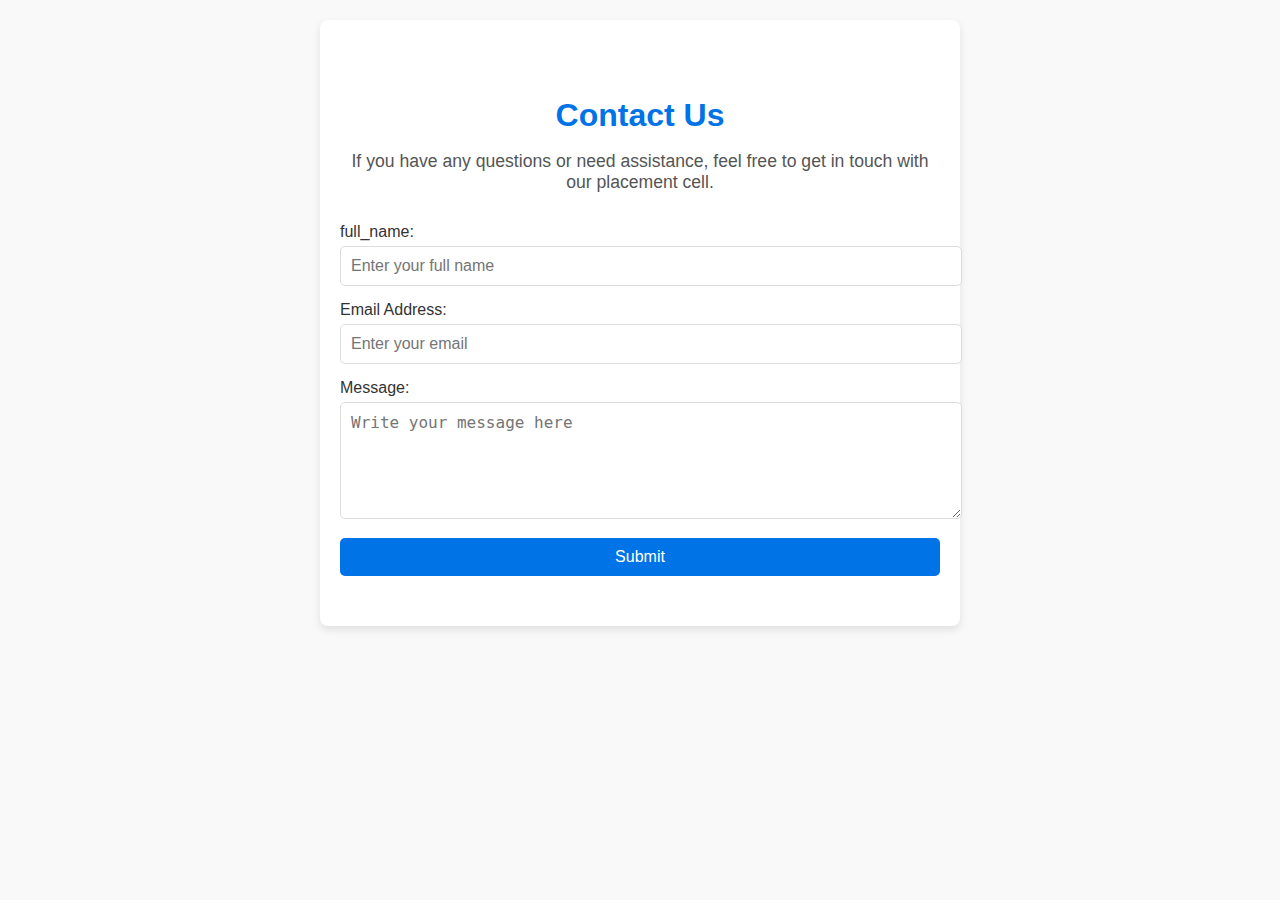
<file: Placement_Project/contact.html>
<!DOCTYPE html>
<html lang="en">
<head>
  <meta charset="UTF-8">
  <meta name="viewport" content="width=device-width, initial-scale=1.0">
  <title>Contact Section</title>
  <link rel="stylesheet" href="StyleSheets/contact.css">
</head>
<body>
  <section class="contact-section">
    <div class="contact-container">
      <h2>Contact Us</h2>
      <p>If you have any questions or need assistance, feel free to get in touch with our placement cell.</p>
      <form class="contact-form" action="submit.php" method="post">
        <div class="form-group">
          <label for="name">full_name:</label>
          <input type="text" id="name" name="full_name" placeholder="Enter your full name" required>
        </div>
        <div class="form-group">
          <label for="email">Email Address:</label>
          <input type="email" id="email" name="email" placeholder="Enter your email" required>
        </div>
        <div class="form-group">
          <label for="message">Message:</label>
          <textarea id="message" name="message" rows="5" placeholder="Write your message here" required></textarea>
        </div>
        <button type="submit" class="submit-button">Submit</button>
      </form>
    </div>
  </section>
</body>
</html>
</file>
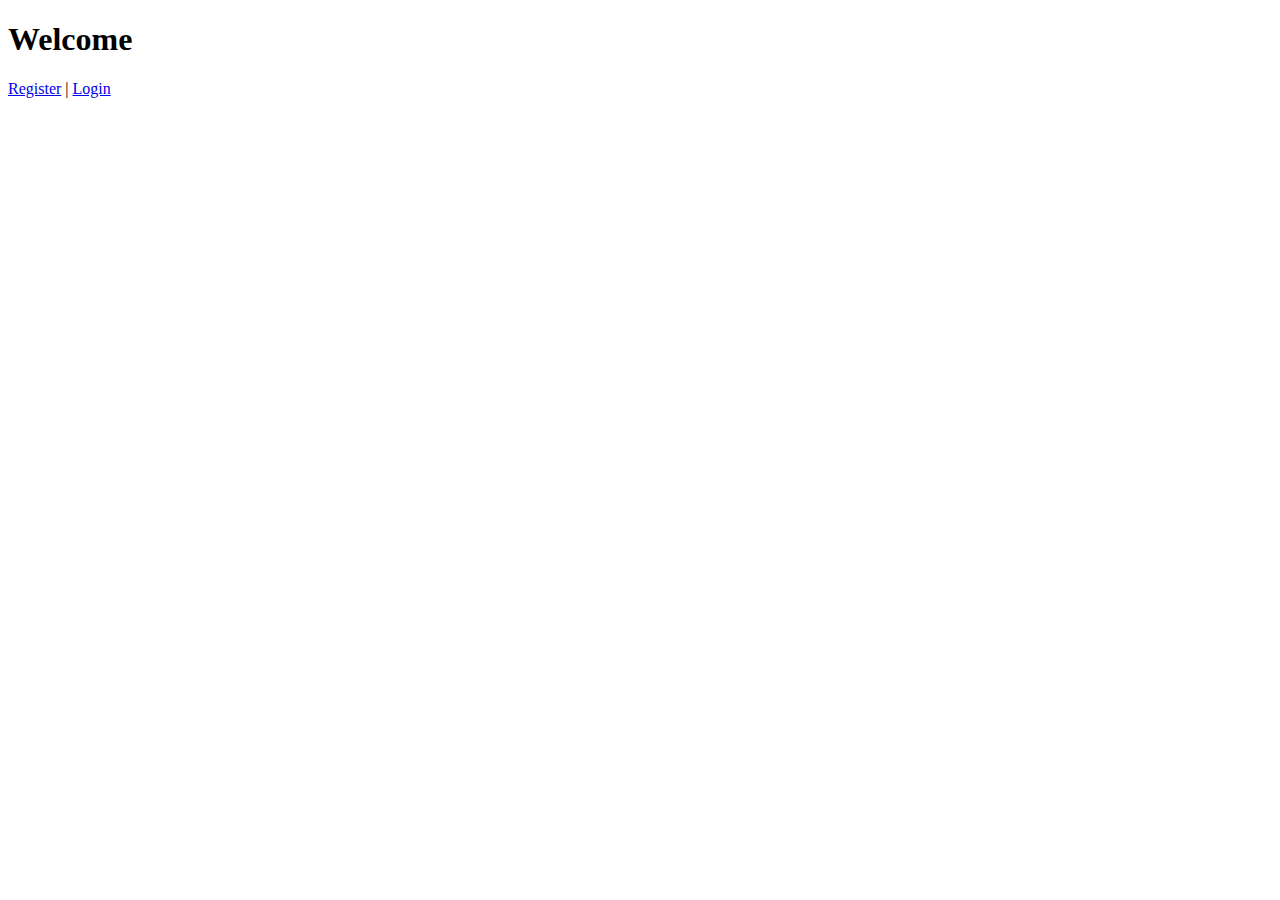
<file: Placement_Project/demo.html>
<!DOCTYPE html>
<html lang="en">
<head>
    <meta charset="UTF-8">
    <meta name="viewport" content="width=device-width, initial-scale=1.0">
    <title>Register or Login</title>
</head>
<body>
    <h1>Welcome</h1>
    <a href="register.php">Register</a> | 
    <a href="login.php">Login</a>
</body>
</html>
</file>
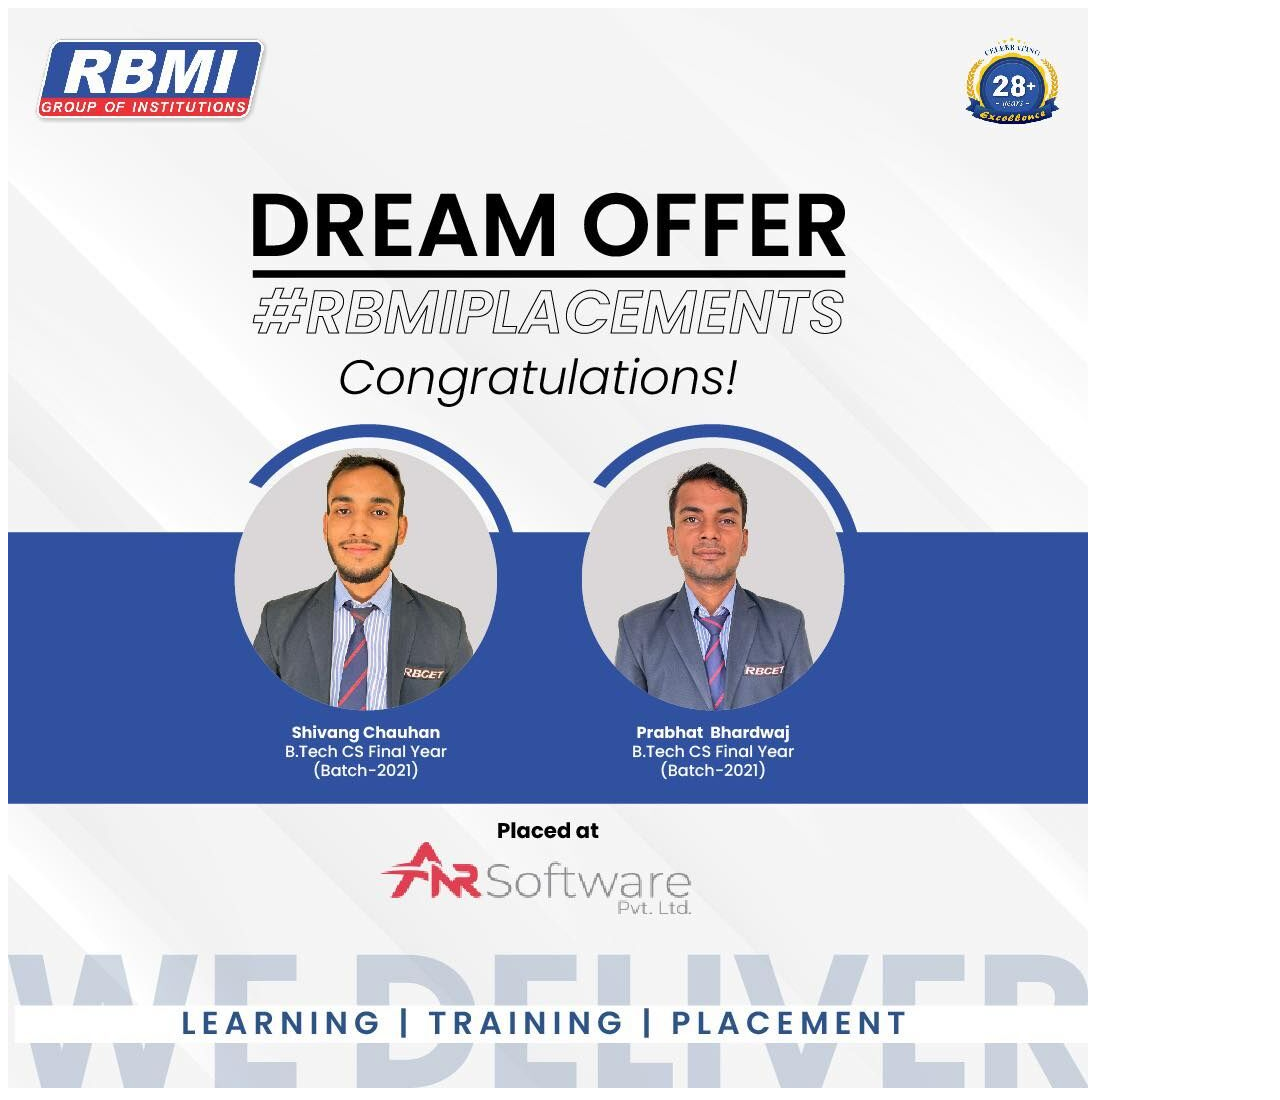
<file: Placement_Project/placed_student.html>
<!DOCTYPE html>
<html lang="en">
<head>
    <meta charset="UTF-8">
    <meta name="viewport" content="width=device-width, initial-scale=1.0">
    <title>Document</title>
</head>
<body>
    <img src="images/offer.jpg"></a>
</body>
</html>
</file>
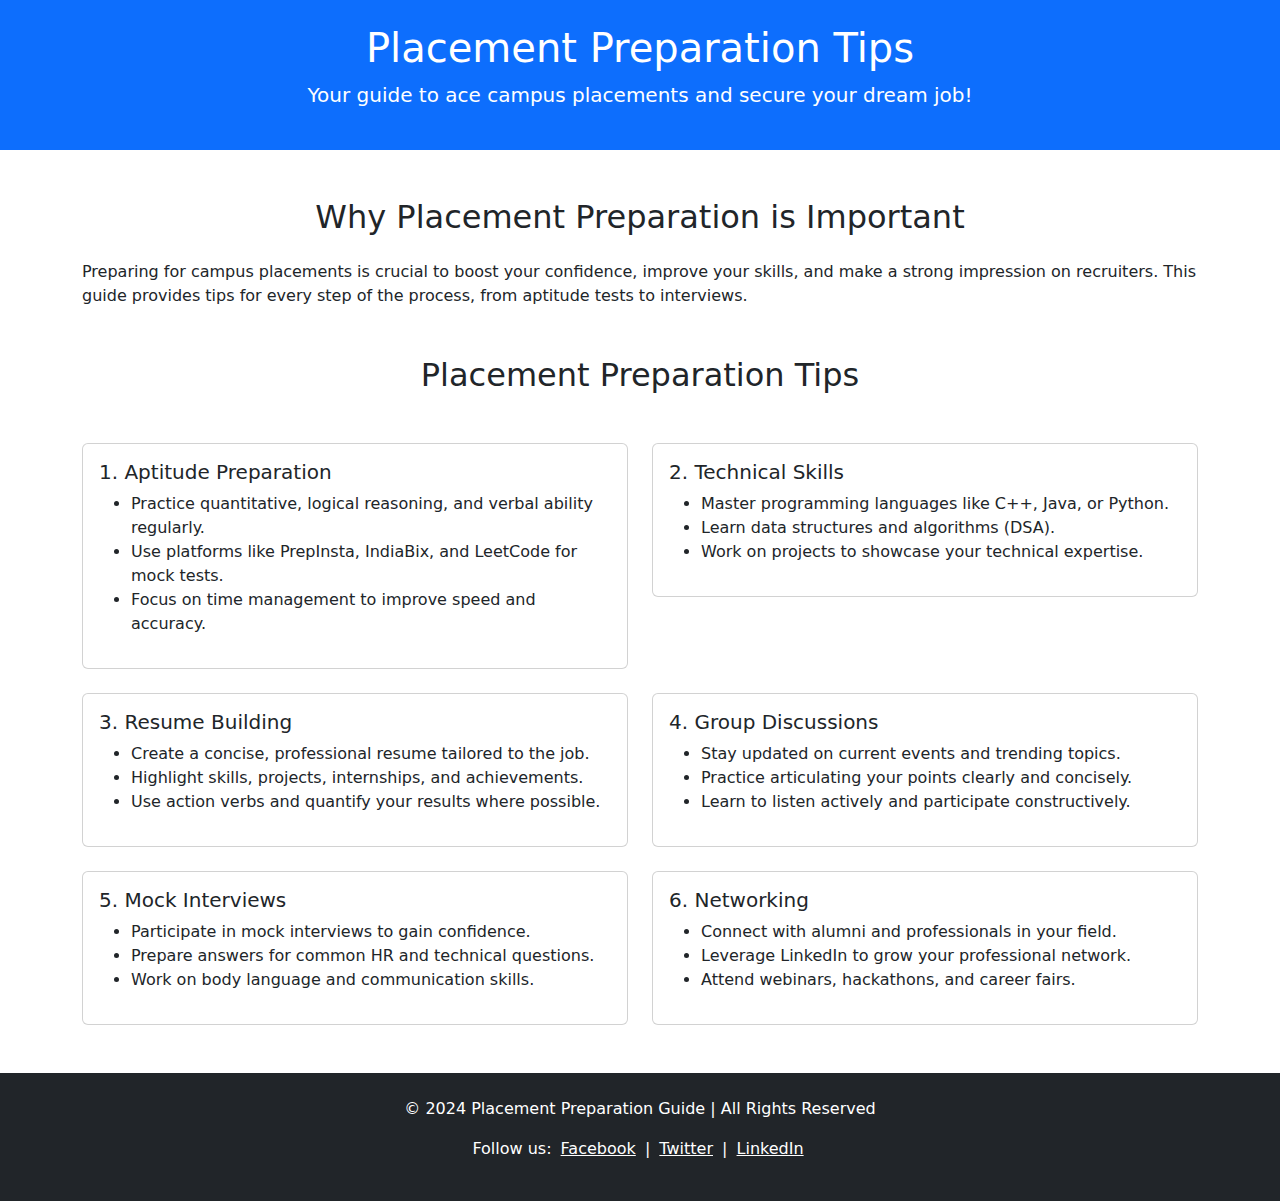
<file: Placement_Project/pp.html>
<!DOCTYPE html>
<html lang="en">
<head>
  <meta charset="UTF-8">
  <meta name="viewport" content="width=device-width, initial-scale=1.0">
  <link href="https://cdn.jsdelivr.net/npm/bootstrap@5.3.0-alpha3/dist/css/bootstrap.min.css" rel="stylesheet">
  <title>Placement Preparation Tips</title>
</head>
<body>
  <header class="bg-primary text-white py-4">
    <div class="container text-center">
      <h1>Placement Preparation Tips</h1>
      <p class="lead">Your guide to ace campus placements and secure your dream job!</p>
    </div>
  </header>

  <main class="container my-5">
    <!-- Introduction Section -->
    <section class="mb-5">
      <h2 class="text-center mb-4">Why Placement Preparation is Important</h2>
      <p>
        Preparing for campus placements is crucial to boost your confidence, improve your skills, and make a strong impression on recruiters. This guide provides tips for every step of the process, from aptitude tests to interviews.
      </p>
    </section>

    <!-- Tips Section -->
    <section>
      <h2 class="text-center mb-5">Placement Preparation Tips</h2>
      <div class="row g-4">
        <!-- Aptitude Preparation -->
        <div class="col-md-6">
          <div class="card">
            <div class="card-body">
              <h5 class="card-title">1. Aptitude Preparation</h5>
              <ul>
                <li>Practice quantitative, logical reasoning, and verbal ability regularly.</li>
                <li>Use platforms like PrepInsta, IndiaBix, and LeetCode for mock tests.</li>
                <li>Focus on time management to improve speed and accuracy.</li>
              </ul>
            </div>
          </div>
        </div>

        <!-- Technical Skills -->
        <div class="col-md-6">
          <div class="card">
            <div class="card-body">
              <h5 class="card-title">2. Technical Skills</h5>
              <ul>
                <li>Master programming languages like C++, Java, or Python.</li>
                <li>Learn data structures and algorithms (DSA).</li>
                <li>Work on projects to showcase your technical expertise.</li>  
              </ul>
            </div>
          </div>
        </div>

        <!-- Resume Building -->
        <div class="col-md-6">
          <div class="card">
            <div class="card-body">
              <h5 class="card-title">3. Resume Building</h5>
              <ul>
                <li>Create a concise, professional resume tailored to the job.</li>
                <li>Highlight skills, projects, internships, and achievements.</li>
                <li>Use action verbs and quantify your results where possible.</li>
              </ul>
            </div>
          </div>
        </div>

        <!-- Group Discussions -->
        <div class="col-md-6">
          <div class="card">
            <div class="card-body">
              <h5 class="card-title">4. Group Discussions</h5>
              <ul>
                <li>Stay updated on current events and trending topics.</li>
                <li>Practice articulating your points clearly and concisely.</li>
                <li>Learn to listen actively and participate constructively.</li>
              </ul>
            </div>
          </div>
        </div>

        <!-- Mock Interviews -->
        <div class="col-md-6">
          <div class="card">
            <div class="card-body">
              <h5 class="card-title">5. Mock Interviews</h5>
              <ul>
                <li>Participate in mock interviews to gain confidence.</li>
                <li>Prepare answers for common HR and technical questions.</li>
                <li>Work on body language and communication skills.</li>
              </ul>
            </div>
          </div>
        </div>

        <!-- Networking -->
        <div class="col-md-6">
          <div class="card">
            <div class="card-body">
              <h5 class="card-title">6. Networking</h5>
              <ul>
                <li>Connect with alumni and professionals in your field.</li>
                <li>Leverage LinkedIn to grow your professional network.</li>
                <li>Attend webinars, hackathons, and career fairs.</li>
              </ul>
            </div>
          </div>
        </div>
      </div>
    </section>
  </main>

  <!-- Footer Section -->
  <footer class="bg-dark text-white py-4">
    <div class="container text-center">
      <p>&copy; 2024 Placement Preparation Guide | All Rights Reserved</p>
      <p>Follow us: 
        <a href="#" class="text-white mx-1"><i class="bi bi-facebook"></i>Facebook</a> | 
        <a href="#" class="text-white mx-1"><i class="bi bi-twitter"></i>Twitter</a> | 
        <a href="#" class="text-white mx-1"><i class="bi bi-linkedin"></i>LinkedIn</a>
      </p>
    </div>
  </footer>

  <script src="https://cdn.jsdelivr.net/npm/bootstrap@5.3.0-alpha3/dist/js/bootstrap.bundle.min.js"></script>
</body>
</html>
</file>
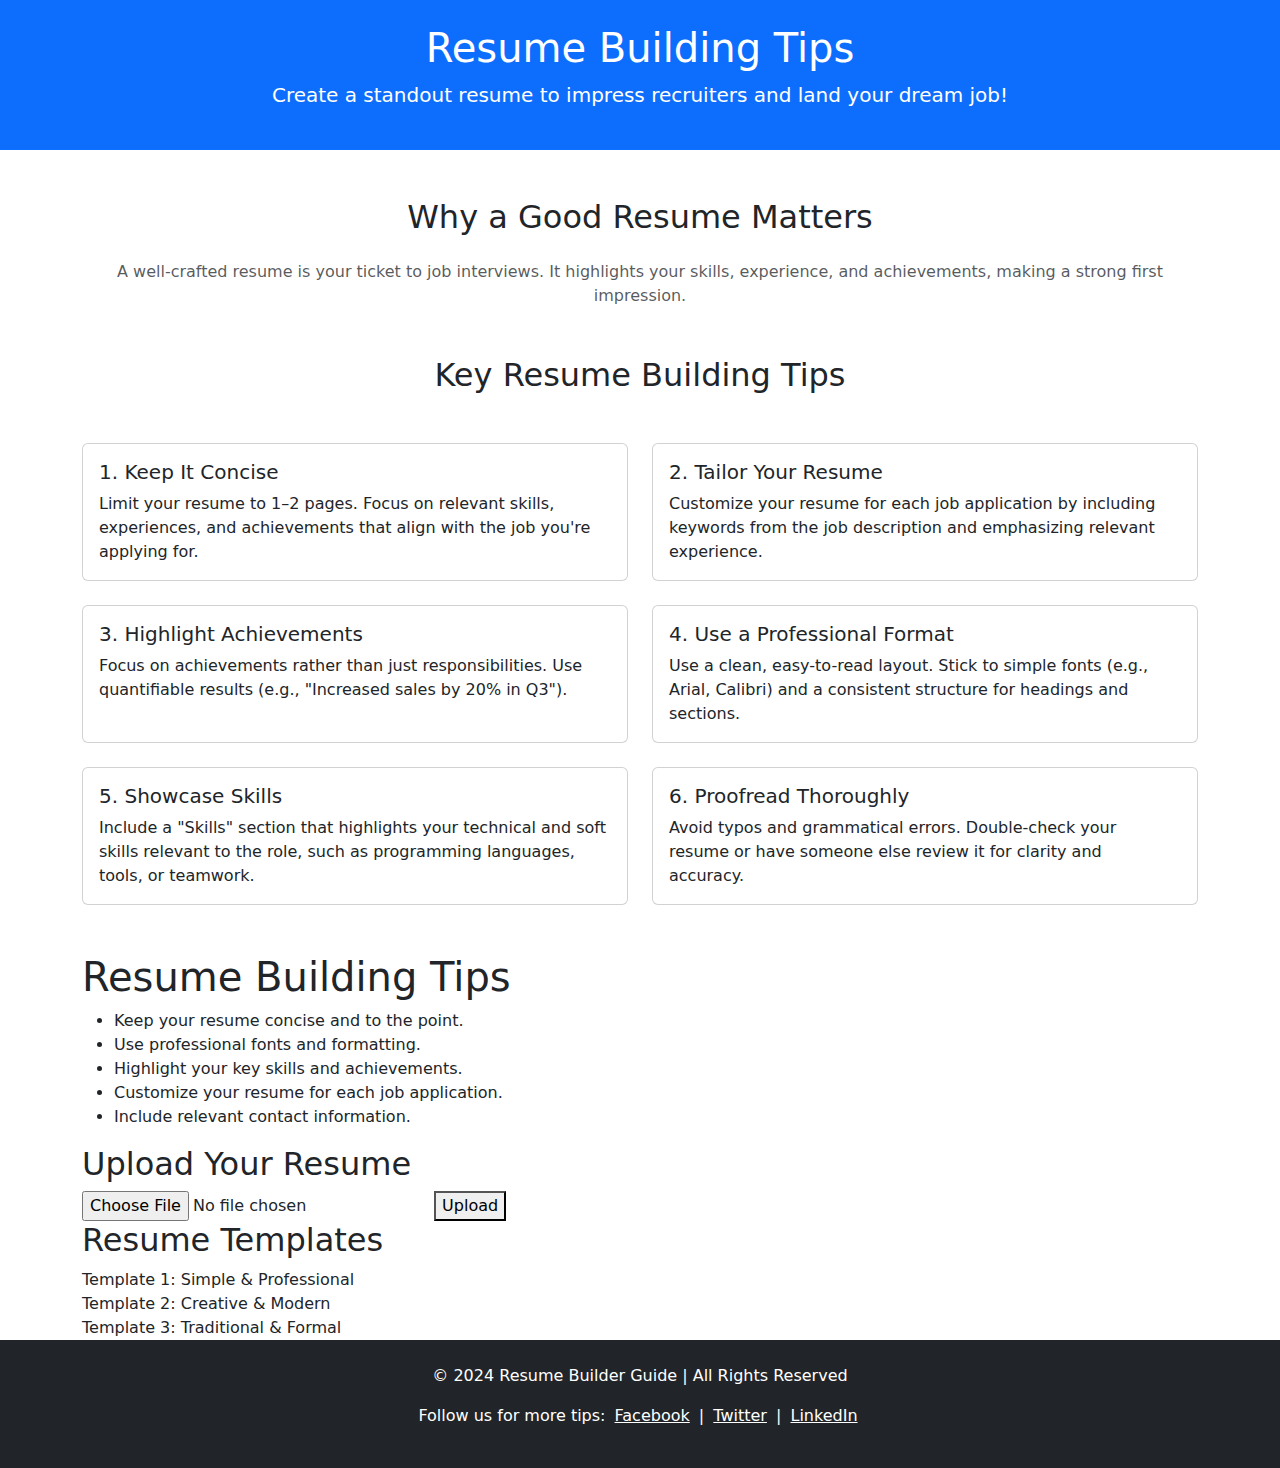
<file: Placement_Project/resume.html>
<!--
<!DOCTYPE html>
<html lang="en">
<head>
    <meta charset="UTF-8">
    <meta name="viewport" content="width=device-width, initial-scale=1.0">
    <title>Document</title>
</head>
<body>
    <h2>1. Start with a Strong Header</h2>
        <p>Include your full name, job title, and contact information (email, phone number, LinkedIn, portfolio link, etc.).
    Make sure it’s visually prominent</p>

    <h2>2. Write a Professional Summary</h2>
       <p>A 2–3 sentence summary highlighting your skills, experience, and career goals.
        Focus on what you bring to the table and tailor it to the role you're applying for.</p> 

    <h2>3. Showcase Key Skills</h2>
       <p>List hard skills (technical abilities) and soft skills (communication, teamwork) relevant to the job.
        Use bullet points or a grid layout for readability.
        </p>

    <h2> Highlight Your Work Experience</h2>
       <p>Job title, company name, and dates of employment.
        Achievements and responsibilities in bullet points, starting with action verbs (e.g., "Developed," "Designed," "Led").
        Quantify results (e.g., “Increased sales by 20%”).</p>

    <h2> Include Education</h2>
       <p>List degree, school name, and graduation year.
        Add relevant coursework, projects, or academic achievements if applicable.
        </p>

    <h2>6. Add Projects (if applicable)</h2>
       <p>Showcase personal or professional projects that demonstrate your skills.
        Include a title, brief description, and technologies used.
        </p>

    <h2>7. Keep It Clean and Consistent</h2>
      <p>Use a simple, professional font (e.g., Arial, Calibri).
        Stick to a single-page layout unless you have extensive experience.
        Use consistent formatting for headings, dates, and bullet points.
      </p>

    <h2>Optimize for Keywords</h2>
     <p>Tailor your resume to the job description by including keywords from the posting.
        Helps in passing Applicant Tracking Systems (ATS).
        </p>
    
    <h2>8. Add Optional Sections</h2>
     <p>Certifications: List relevant certifications (e.g., AWS Certified, Google Analytics).
        Volunteer Work: Mention volunteer experience if it adds value.
        Languages: Include languages you’re proficient in, if applicable.
        </p>

    <h2>10. Proofread and Update Regularly</h2>
    <p>Check for spelling and grammar errors.
        Keep your resume updated with recent achievements and roles.
        </p>
    
    <h2>Pro Tip: Use Templates or Tools</h2>
    <p>Use platforms like Canva, Zety, or Bootstrap to create professional designs.
        Keep it visually appealing but not overly decorative.</p>
</body>
</html>
-->




<!DOCTYPE html>
<html lang="en">
<head>
  <meta charset="UTF-8">
  <meta name="viewport" content="width=device-width, initial-scale=1.0">
  <link href="https://cdn.jsdelivr.net/npm/bootstrap@5.3.0-alpha3/dist/css/bootstrap.min.css" rel="stylesheet">
  <title>Resume Building Tips</title>
</head>
<body>
  <!-- Header Section -->
  <header class="bg-primary text-white py-4">
    <div class="container text-center">
      <h1>Resume Building Tips</h1>
      <p class="lead">Create a standout resume to impress recruiters and land your dream job!</p>
    </div>
  </header>

  <!-- Main Content -->
  <main class="container my-5">
    <!-- Introduction Section -->
    <section class="mb-5">
      <h2 class="text-center mb-4">Why a Good Resume Matters</h2>
      <p class="text-muted text-center">
        A well-crafted resume is your ticket to job interviews. It highlights your skills, experience, and achievements, making a strong first impression.
      </p>
    </section>

    <!-- Resume Tips Section -->
    <section>
      <h2 class="text-center mb-5">Key Resume Building Tips</h2>
      <div class="row g-4">
        <!-- Tip 1 -->
        <div class="col-md-6">
          <div class="card h-100">
            <div class="card-body">
              <h5 class="card-title">1. Keep It Concise</h5>
              <p class="card-text">
                Limit your resume to 1–2 pages. Focus on relevant skills, experiences, and achievements that align with the job you're applying for.
              </p>
            </div>
          </div>
        </div>

        <!-- Tip 2 -->
        <div class="col-md-6">
          <div class="card h-100">
            <div class="card-body">
              <h5 class="card-title">2. Tailor Your Resume</h5>
              <p class="card-text">
                Customize your resume for each job application by including keywords from the job description and emphasizing relevant experience.
              </p>
            </div>
          </div>
        </div>

        <!-- Tip 3 -->
        <div class="col-md-6">
          <div class="card h-100">
            <div class="card-body">
              <h5 class="card-title">3. Highlight Achievements</h5>
              <p class="card-text">
                Focus on achievements rather than just responsibilities. Use quantifiable results (e.g., "Increased sales by 20% in Q3").
              </p>
            </div>
          </div>
        </div>

        <!-- Tip 4 -->
        <div class="col-md-6">
          <div class="card h-100">
            <div class="card-body">
              <h5 class="card-title">4. Use a Professional Format</h5>
              <p class="card-text">
                Use a clean, easy-to-read layout. Stick to simple fonts (e.g., Arial, Calibri) and a consistent structure for headings and sections.
              </p>
            </div>
          </div>
        </div>

        <!-- Tip 5 -->
        <div class="col-md-6">
          <div class="card h-100">
            <div class="card-body">
              <h5 class="card-title">5. Showcase Skills</h5>
              <p class="card-text">
                Include a "Skills" section that highlights your technical and soft skills relevant to the role, such as programming languages, tools, or teamwork.
              </p>
            </div>
          </div>
        </div>

        <!-- Tip 6 -->
        <div class="col-md-6">
          <div class="card h-100">
            <div class="card-body">
              <h5 class="card-title">6. Proofread Thoroughly</h5>
              <p class="card-text">
                Avoid typos and grammatical errors. Double-check your resume or have someone else review it for clarity and accuracy.
              </p>
            </div>
          </div>
        </div>
      </div>
    </section>
  </main>

  <div class="container">
    <h1>Resume Building Tips</h1>
    <ul>
        <li>Keep your resume concise and to the point.</li>
        <li>Use professional fonts and formatting.</li>
        <li>Highlight your key skills and achievements.</li>
        <li>Customize your resume for each job application.</li>
        <li>Include relevant contact information.</li>
    </ul>

    <h2>Upload Your Resume</h2>
    <form action="upload.php" method="post" enctype="multipart/form-data">
        <input type="file" name="resume" required>
        <button type="submit">Upload</button>
    </form>

    <h2>Resume Templates</h2>
    <div class="resume-template">Template 1: Simple & Professional</div>
    <div class="resume-template">Template 2: Creative & Modern</div>
    <div class="resume-template">Template 3: Traditional & Formal</div>
</div>

  <!-- Footer Section -->
  <footer class="bg-dark text-white py-4">
    <div class="container text-center">
      <p>&copy; 2024 Resume Builder Guide | All Rights Reserved</p>
      <p>Follow us for more tips: 
        <a href="#" class="text-white mx-1">Facebook</a> | 
        <a href="#" class="text-white mx-1">Twitter</a> | 
        <a href="#" class="text-white mx-1">LinkedIn</a>
      </p>
    </div>
  </footer>

  <!-- Bootstrap Script -->
  <script src="https://cdn.jsdelivr.net/npm/bootstrap@5.3.0-alpha3/dist/js/bootstrap.bundle.min.js"></script>
</body>
</html>
</file>
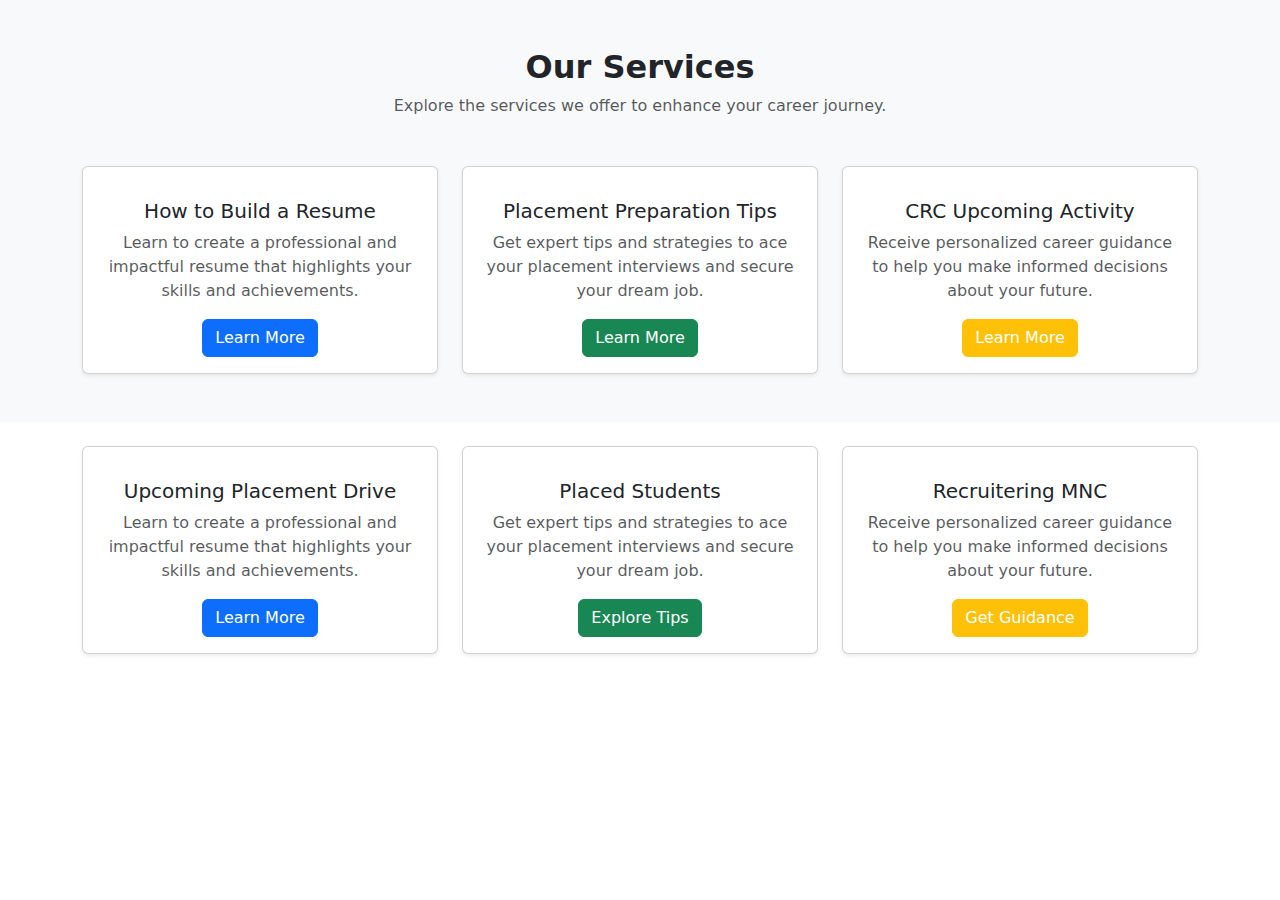
<file: Placement_Project/service.html>
<!DOCTYPE html>
<html lang="en">
<head>
    <meta charset="UTF-8">
    <meta name="viewport" content="width=device-width, initial-scale=1.0">
    <title>Services Section</title>
    <!-- Bootstrap CSS -->
    <link href="https://cdn.jsdelivr.net/npm/bootstrap@5.3.0/dist/css/bootstrap.min.css" rel="stylesheet">
</head>
<body>
    <!-- Services Section -->
    <section class="py-5 bg-light" id="services">
        <div class="container">
            <div class="text-center mb-5">
                <h2 class="fw-bold">Our Services</h2>
                <p class="text-muted">Explore the services we offer to enhance your career journey.</p>
            </div>
            <div class="row g-4">
                <!-- Resume Building -->
                <div class="col-md-4">
                    <div class="card shadow-sm h-100">
                        <div class="card-body text-center">
                            <div class="mb-3">
                                <i class="bi bi-file-earmark-text-fill text-primary fs-1"></i>
                            </div>
                            <h5 class="card-title">How to Build a Resume</h5>
                            <p class="card-text text-muted">
                                Learn to create a professional and impactful resume that highlights your skills and achievements.
                            </p>
                            <a href="resume.html" class="btn btn-primary">Learn More</a>
                        </div>
                    </div>
                </div>
                <!-- Placement Preparation Tips -->
                <div class="col-md-4">
                    <div class="card shadow-sm h-100">
                        <div class="card-body text-center">
                            <div class="mb-3">
                                <i class="bi bi-briefcase-fill text-success fs-1"></i>
                            </div>
                            <h5 class="card-title">Placement Preparation Tips</h5>
                            <p class="card-text text-muted">
                                Get expert tips and strategies to ace your placement interviews and secure your dream job.
                            </p>
                            <a href="pp.html" class="btn btn-success">Learn More</a>
                        </div>
                    </div>
                </div>
                <!-- CRC Upcoming activity -->
                <div class="col-md-4">
                    <div class="card shadow-sm h-100">
                        <div class="card-body text-center">
                            <div class="mb-3">
                                <i class="bi bi-person-lines-fill text-warning fs-1"></i>
                            </div>
                            <h5 class="card-title">CRC Upcoming Activity</h5>
                            <p class="card-text text-muted">
                                Receive personalized career guidance to help you make informed decisions about your future.
                            </p>
                            <a href="activity.html" class="btn btn-warning text-white">Learn More</a>
                        </div>
                    </div>
                </div>
            </div>
        </div>
    </section>
    <section>
      <div class="container">
        <div class="text-center mb-4">
          
        </div>
        <div class="row g-4">
            <!-- Upcoming Placement drives -->
            <div class="col-md-4">
                <div class="card shadow-sm h-100">
                    <div class="card-body text-center">
                        <div class="mb-3">
                            <i class="bi bi-file-earmark-text-fill text-primary fs-1"></i>
                        </div>
                        <h5 class="card-title">Upcoming Placement Drive</h5>
                        <p class="card-text text-muted">
                            Learn to create a professional and impactful resume that highlights your skills and achievements.
                        </p>
                        <a href="" class="btn btn-primary">Learn More</a>
                    </div>
                </div>
            </div>
            <!-- Placed students -->
            <div class="col-md-4">
                <div class="card shadow-sm h-100">
                    <div class="card-body text-center">
                        <div class="mb-3">
                            <i class="bi bi-briefcase-fill text-success fs-1"></i>
                        </div>
                        <h5 class="card-title">Placed Students</h5>
                        <p class="card-text text-muted">
                            Get expert tips and strategies to ace your placement interviews and secure your dream job.
                        </p>
                        <a href="placed_student.html" class="btn btn-success">Explore Tips</a>
                    </div>
                </div>
            </div>
            <!-- Recruitering MNC -->
            <div class="col-md-4">
                <div class="card shadow-sm h-100">
                    <div class="card-body text-center">
                        <div class="mb-3">
                            <i class="bi bi-person-lines-fill text-warning fs-1"></i>
                        </div>
                        <h5 class="card-title">Recruitering MNC</h5>
                        <p class="card-text text-muted">
                            Receive personalized career guidance to help you make informed decisions about your future.
                        </p>
                        <a href="#" class="btn btn-warning text-white">Get Guidance</a>
                    </div>
                </div>
            </div>
        </div>
    </div>
    </section>

    <!-- Bootstrap Bundle with Popper -->
    <script src="https://cdn.jsdelivr.net/npm/bootstrap@5.3.0/dist/js/bootstrap.bundle.min.js"></script>
</body>
</html>
</file>
<file: Placement_Project/StyleSheets/contact.css>
/* styles.css */
body {
    margin: 0;
    font-family: Arial, sans-serif;
    background-color: #f9f9f9;
  }
  
  .contact-section {
    background-color: #ffffff;
    padding: 50px 20px;
    margin: 20px auto;
    border-radius: 8px;
    box-shadow: 0 4px 8px rgba(0, 0, 0, 0.1);
    max-width: 600px;
    text-align: center;
  }
  
  .contact-section h2 {
    font-size: 2rem;
    color: #0073e6;
    margin-bottom: 10px;
  }
  
  .contact-section p {
    font-size: 1.1rem;
    color: #555;
    margin-bottom: 30px;
  }
  
  .contact-form {
    display: flex;
    flex-direction: column;
    gap: 15px;
  }
  
  .form-group {
    text-align: left;
  }
  
  .form-group label {
    font-size: 1rem;
    color: #333;
    margin-bottom: 5px;
    display: inline-block;
  }
  
  .form-group input,
  .form-group textarea {
    width: 100%;
    padding: 10px;
    border: 1px solid #ddd;
    border-radius: 5px;
    font-size: 1rem;
  }
  
  .form-group input:focus,
  .form-group textarea:focus {
    border-color: #0073e6;
    outline: none;
    box-shadow: 0 0 5px rgba(0, 115, 230, 0.3);
  }
  
  .submit-button {
    background-color: #0073e6;
    color: #ffffff;
    border: none;
    padding: 10px 20px;
    font-size: 1rem;
    border-radius: 5px;
    cursor: pointer;
    transition: background 0.3s;
  }
  
  .submit-button:hover {
    background-color: #005bb5;
  }
</file>
